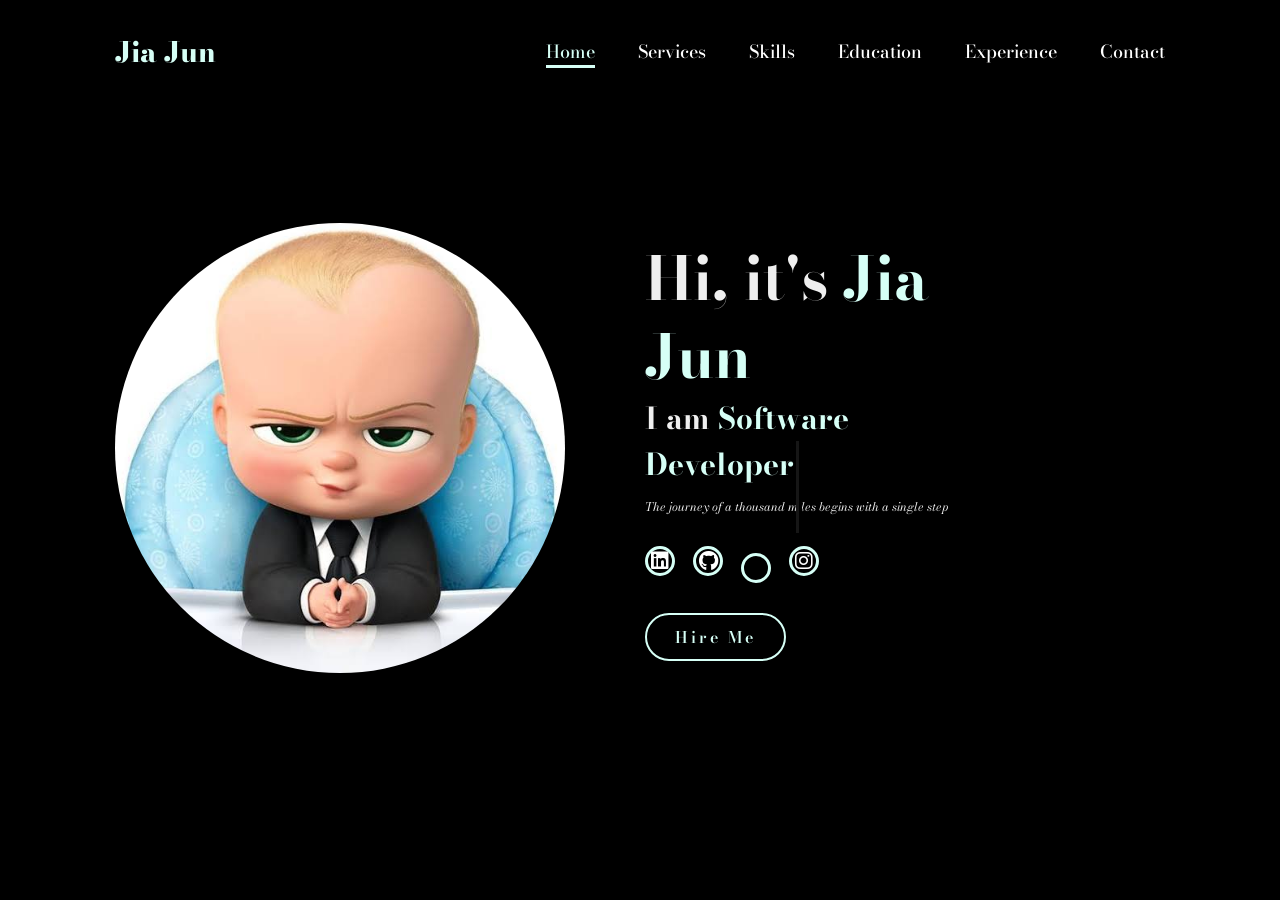
<file: index.html>
<!DOCTYPE html>
<html lang="en">
<head>
    <meta charset="UTF-8">
    <meta name="viewport" content="width=device-width, initial-scale=1.0">
    <title>Protfolio Project</title>
    <link rel="stylesheet" href="https://cdnjs.cloudflare.com/ajax/libs/font-awesome/6.5.0/css/all.min.css">
    <link href="https://fonts.googleapis.com/css2?family=Bodoni+Moda:ital,opsz,wght@0,6..96,400;1,6..96,400&display=swap" rel="stylesheet">  
    <link rel="stylesheet" href="style.css"

</head>
<body>
    <header>
        <a class="Logo">Jia Jun</a>
     <nav>
       <a href="#" class="home">Home</a>
       <a href="#">Services</a>
       <a href="#">Skills</a>
       <a href="#">Education</a>
       <a href="#">Experience</a>
       <a href="#">Contact</a>
     </nav>
    </header>
      <Section class="Intro">
        <div class="image">
            <img src="images (1).jpeg" alt="BossBaby (Me)">   
        </div>
        <div class="Content">
            <h1>Hi, it's<Span> Jia Jun</Span></h1>
            <h3 class="typing-text">I am <span></span></h3>
            <p><cite>The journey of a thousand miles begins with a single step</cite></p>
        <div class="Social-Icons">
            <a href="https://www.linkedin.com/in/jiajun10/"><i class="fa-brands fa-linkedin"></i></a>
            <a href="https://github.com/jiajunjiajun213-bot"><i class="fa-brands fa-github"></i></a>
            <a href="https://x.com/JIAJUN28676028"><i class="fa-brandds fa-x-twitter"></i></a>
            <a href="https://www.instagram.com/jiajun7977/"><i class="fa-brands fa-instagram"></i></a>
        </div>
        <div>
            <a href="#" class="btn">Hire Me</a>
        </div>

        </div>
      </Section>
    
</body>
</html>
</file>
<file: style.css>
@import url('https://fonts.googleapis.com/css2?family=Poppins:wght@100;200;300;400;500;600&display=swap');
*{
  margin:0;
  padding:0;
  box-sizing:border-box;
  text-decoration: none;    
  border: none;
  outline: none;
  font-family: 'Bodoni Moda',serif;
}
html{
    font-size: 62.5%;
}
body{
    width: 100%;
    height: 100vh;
    overflow-x: hidden;
    background-color: black;
    color: #efefef;
}
header{
    margin-top: 20px;
    position: fixed;
    top: 0;
    left: 0;
    width: 100%;
    padding: 1rem 9%;
    background-color: transparent;
    filter: drop-shadow(10px);
    display:flex;
    justify-content: space-between;
    align-items: center;
    z-index: 100;

} 
.Logo{
    font-size: 2.8rem;
    color: #D6FFF6;
    font-weight: 800;
    cursor: pointer;
    transition: 0.5s ease;
   
}
.Logo:hover{
    transform: scale(1.1);
}
nav a{
    font-size: 1.8rem;
    color: white;
    margin-left:  4rem ;
    font-weight: 500;
    transition: 0.3s ease;
    border-bottom: 3px solid transparent;
}
nav a:hover,
nav a.home{
    color:#D6FFF6;
    border-bottom: 3px solid #D6FFF6; 
}
@media(max-width:995px){
    nav{
        position:absolute;
        display: none;
        top:0;
        right:0;
        width:40%;
        border-left:3px solid #D6FFF6;
        border-bottom:3px solid #D6FFF6;
        border-bottom-left-radius: 2rem;
        padding: 1rem;
        background-color: #161616;
        border-top: 0.3px solid rgba(0,0,0,0.1);
    }
    nav.home {
        display:block;
    }
    nav a {
        display:block;
        font-size: 2rem;
        margin: 3rem 0;
    }
    nav a:hover,
    nav a.home{
        padding:1rem;
        border-radius: 0.5rem;
        border-bottom:0.5rem solid  #D6FFF6;
    }
} 
section{
    min-height: 100vh;
    padding: 5rem 9% 5rem;
}
.Intro{
    display:flex;
    justify-content: center;
    align-items: center;
    gap:8rem;
    margin-right: 13%;
    background-color: black;
}
.Intro .Content h1{
    font-size: 6rem;
    font-weight: 700;
    line-height: 1.3;
}
span{
    color:#D6FFF6
}
.Content h3{
    font-size: 3rem;
    margin-bottom:1rem;
    font-weight:700;
}
.Content p{
    font-size: 1.2rem;
}
.image{
    border-radius: 50%;
}
.image img{
    position: relative;
    width: 50vh;
    border-radius:50% ;
    box-shadow: 0 0 25px solid #D6FFF6;
    transition: 0.2s linear;
}
.image img:hover{
    font-size: 1.8rem;
    font-weight: 500;
}
.Social-Icons a{
    display:inline-flex;
    justify-content: center;
    align-items: center;
    width: 3rem;
    height:3rem;
    background-color: transparent;
    border:0.3rem solid #D6FFF6;
    font-size:2rem;
    border-radius:  50%;
    margin:3rem 1.5rem 3rem 0 ;
    color: white;
}
.Social-Icons a:hover{
    color:black;
    transform:scale(1.3) translateY(-5px);
    background-color:#D6FFF6;
    box-shadow: 0 0 25px #D6FFF6;
}
.btn{
    display:inline-block;
    padding:1rem 2.8rem;
    background-color: black;
    border:2px solid #D6FFF6;
    border-radius:4rem;
    font-size: 1.6rem;
    color: #D6FFF6;
    font-weight: 600;
    letter-spacing: 0.3rem;
    transition: 0.3s ease;
    cursor: pointer;
}
.btn:hover{
    transform:scale3d(1.03, 1.03, 1.03);
    background-color:#D6FFF6;
    color:black;
    box-shadow: 0 0 25px #D6FFF6;
}
.typing-text{
    font-size: 34px;
    font-weight: 600;
    min-width: 280px;
}
.typing-text span{
    position:relative;
}
.typing-text span::before{
    content: "Software Developer";
    color: #D6FFF6;
    animation: words 20s infinite;
}
.typing-text span::after{
    content:"";
    background-color: black;
    position:absolute;
    width:3px;
    height:100%;
    border-left: 3px solid #161616;
    right:-8px;
    animation: cursor 0.6s infinite;
}
@keyframes cursor{
    to{
        border-left: 3px solid #D6FFF6;
    }
}
@keyframes words{
    0%, 20%{
        content: "Software Engineer";     
     }
    21%,40%{
        content:"Web Developer ";
    }
    41%,60%{
        content:"Cybersecurity Expert";
    }
    61%,80%{
        content:"Ai Machine Engineer";
    }
    81%,100%{
        content:"Professional Fighter";
    }
}
@media (max-width:1000px){
    .Intro{
        gap:4rem;
    }
}
@media (max-width:995px){
    .Intro{
        flex-direction: column;
        margin: 5rem 4rem;
    }
    .Intro .Content h3{
        font-size: 2.5 rem;
    }
    .Intro .Content h1{
        font-size: 5 rem;
    }
     .home-img img{
        width: 70vw;
        margin-top: 4rem;
    }
}
</file>
